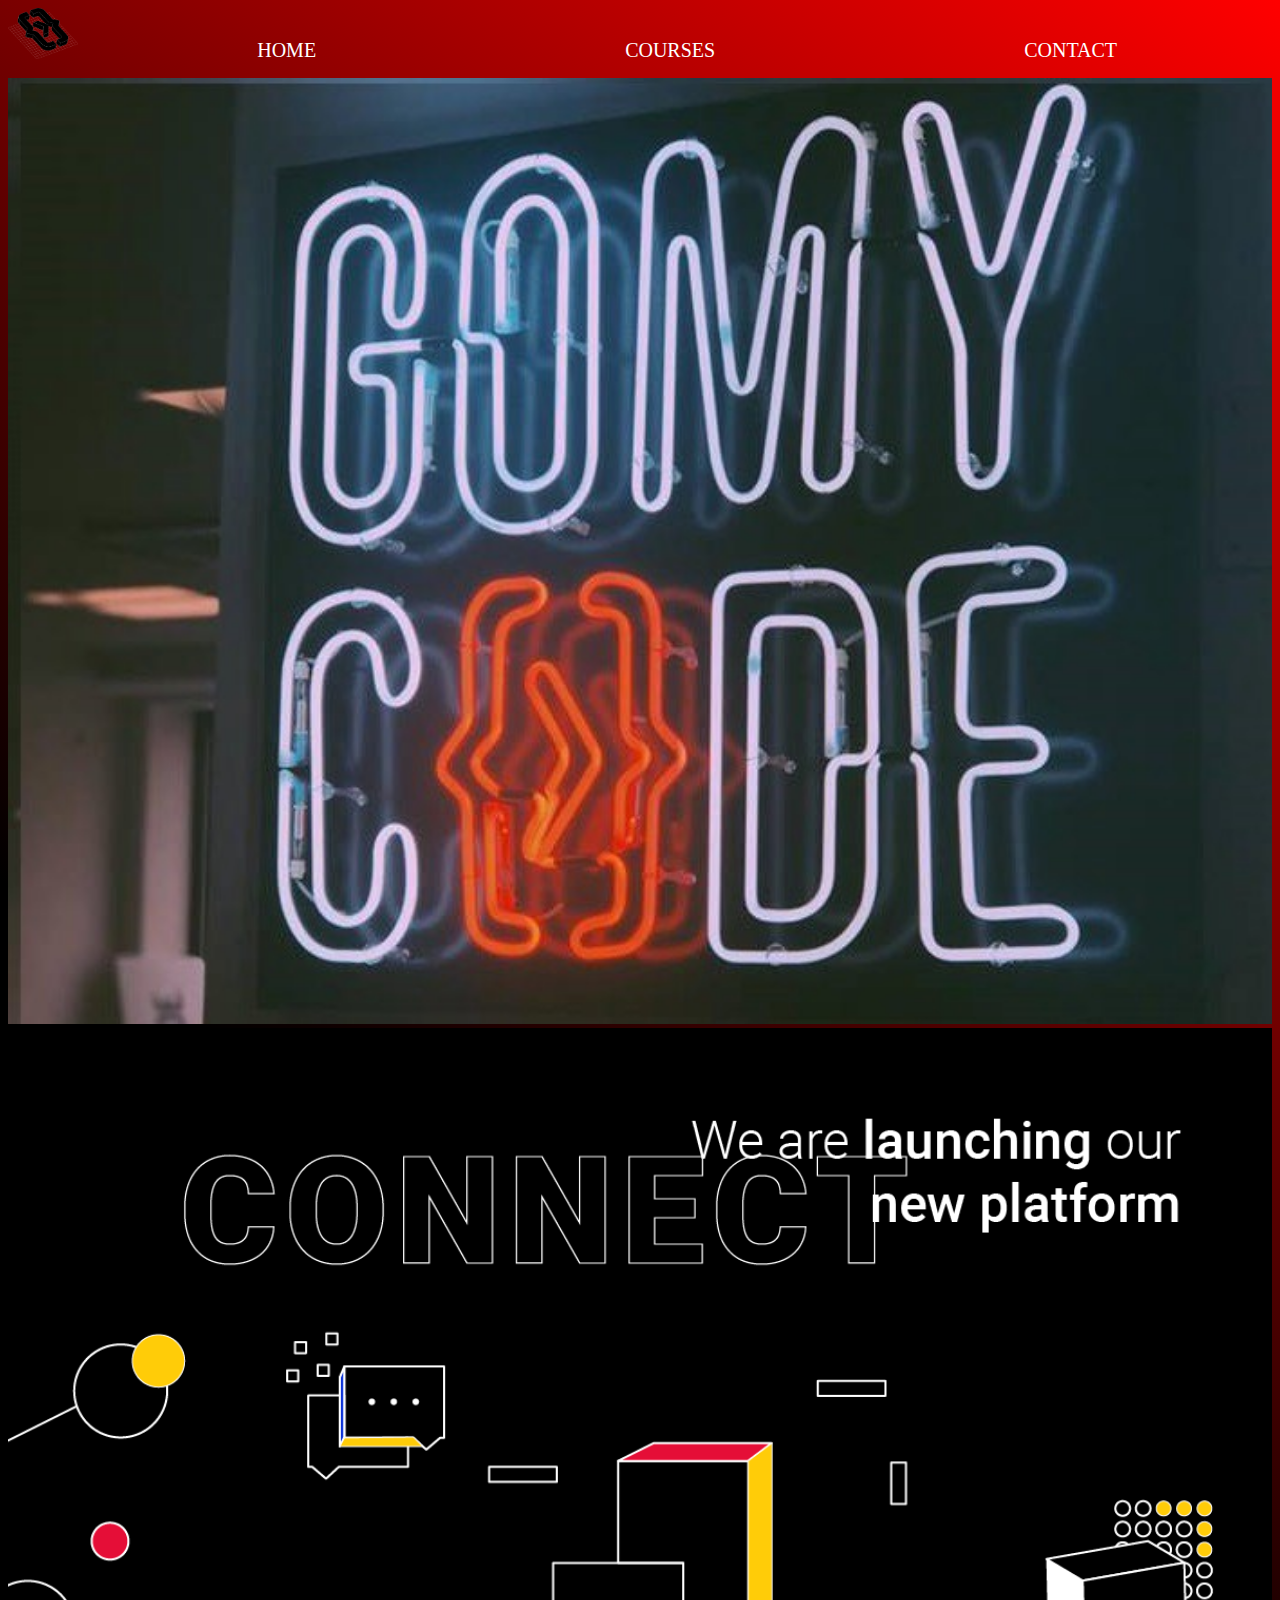
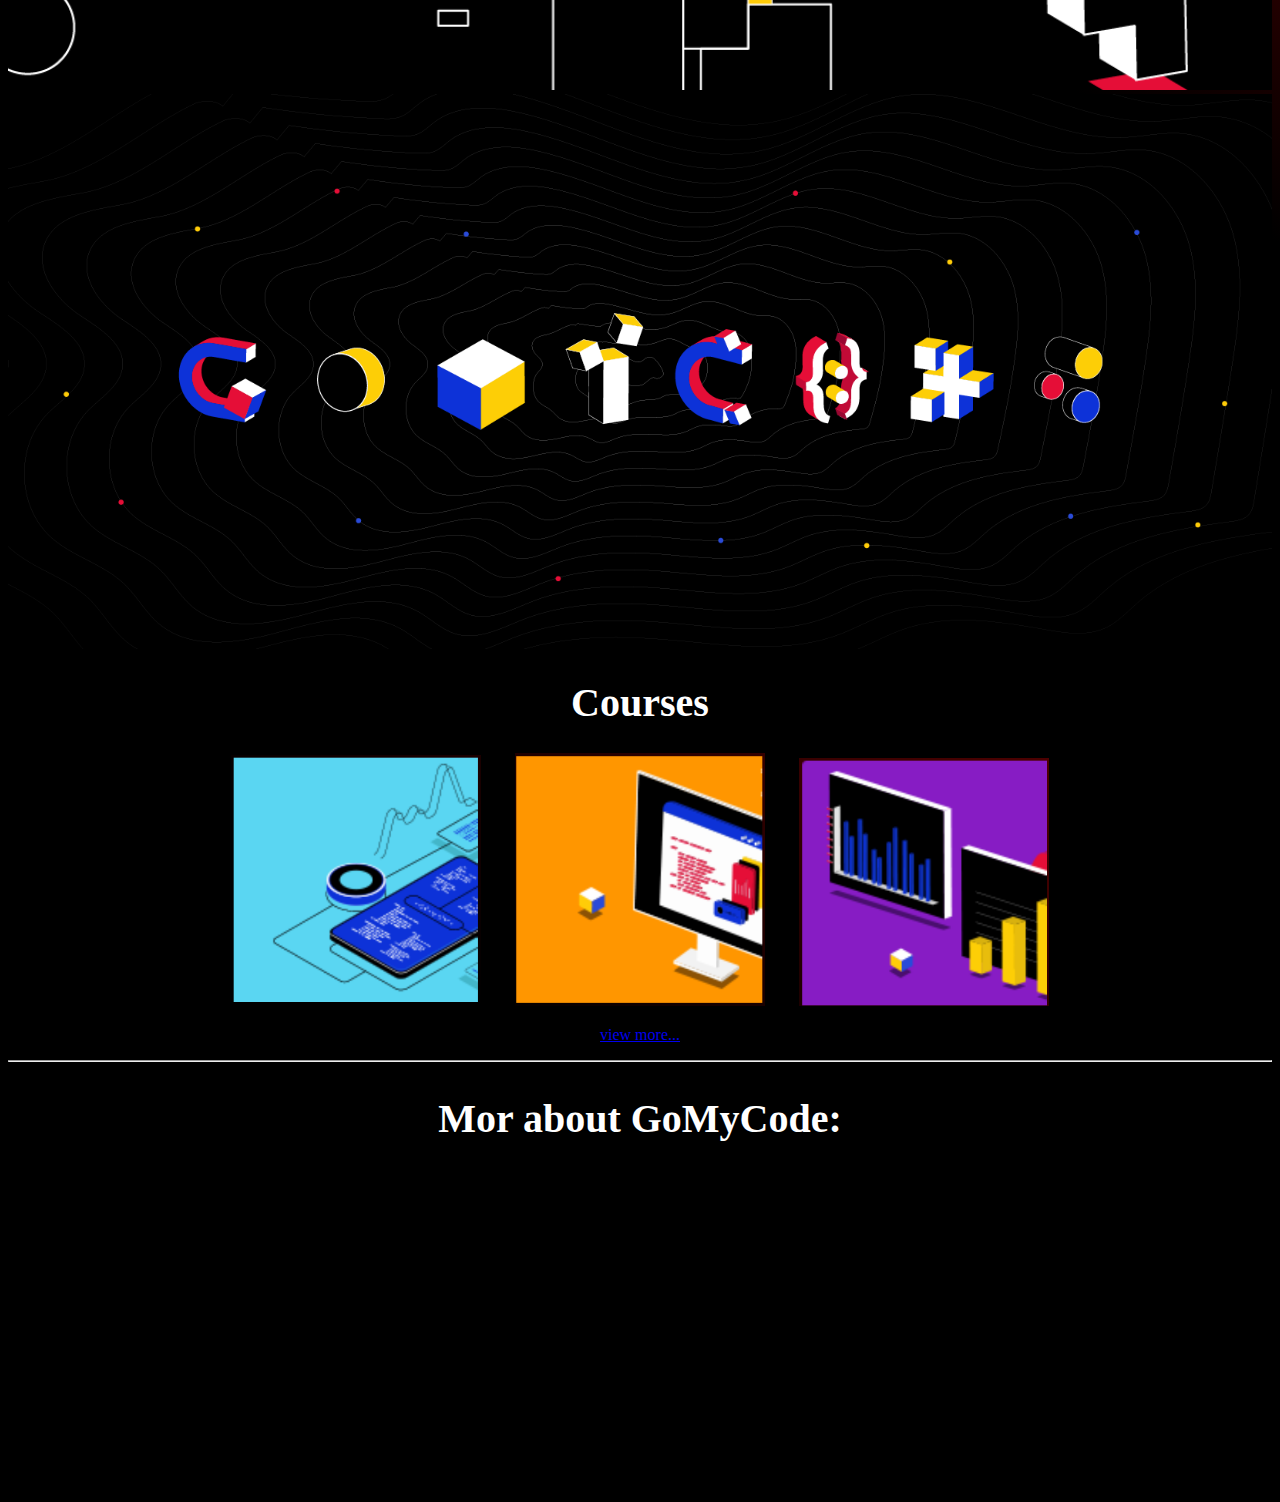
<file: checkpoint/index/index.html>
<!DOCTYPE html>
<html lang="en">
<head>
    <meta charset="UTF-8">
    <meta name="viewport" content="width=device-width, initial-scale=1.0">
    <meta http-equiv="X-UA-Compatible" content="ie=edge">
    <title>Final checkpoint</title>
    <link rel="stylesheet" href="css/design.css">
</head>
<body>
    <header>
        <img src="Logo.png" alt="Logo"class="Logo" width="70">
 <nav class="yep">
    <ul>
    <li><a href="index.html">Home</a></li>
    <li><a href="courses.html">Courses</a></li>
    <li><a href="contact.html">Contact</a></li>
</ul>
</nav>
</header>
<div>
    <img src="p1.jpeg" alt="" width="100%">
    <img src="p2.png" alt=""width="100%">
    <img src="p3.png" alt=""width="100%">
</div>
    <center>
    <h1>Courses</h1>
    <img src="cap1.PNG" alt=""width="250">
    <div class="image">
   
    <img src="Cap2.PNG" alt=""width="250">
</div>
     <img src="Cap3.PNG" alt=""width="250">
   
    <p id="view"><a href="courses.html">view more...</a></p>
</center>

<hr>
<center>
<h2>Mor about GoMyCode:</h2>
<iframe width="560" height="315" src="https://www.youtube.com/embed/MkLog_27S6U" frameborder="0" allow="accelerometer; autoplay; encrypted-media; gyroscope; picture-in-picture" allowfullscreen></iframe>
</center>

<nav>

</nav>
</body>
</html>
</file>
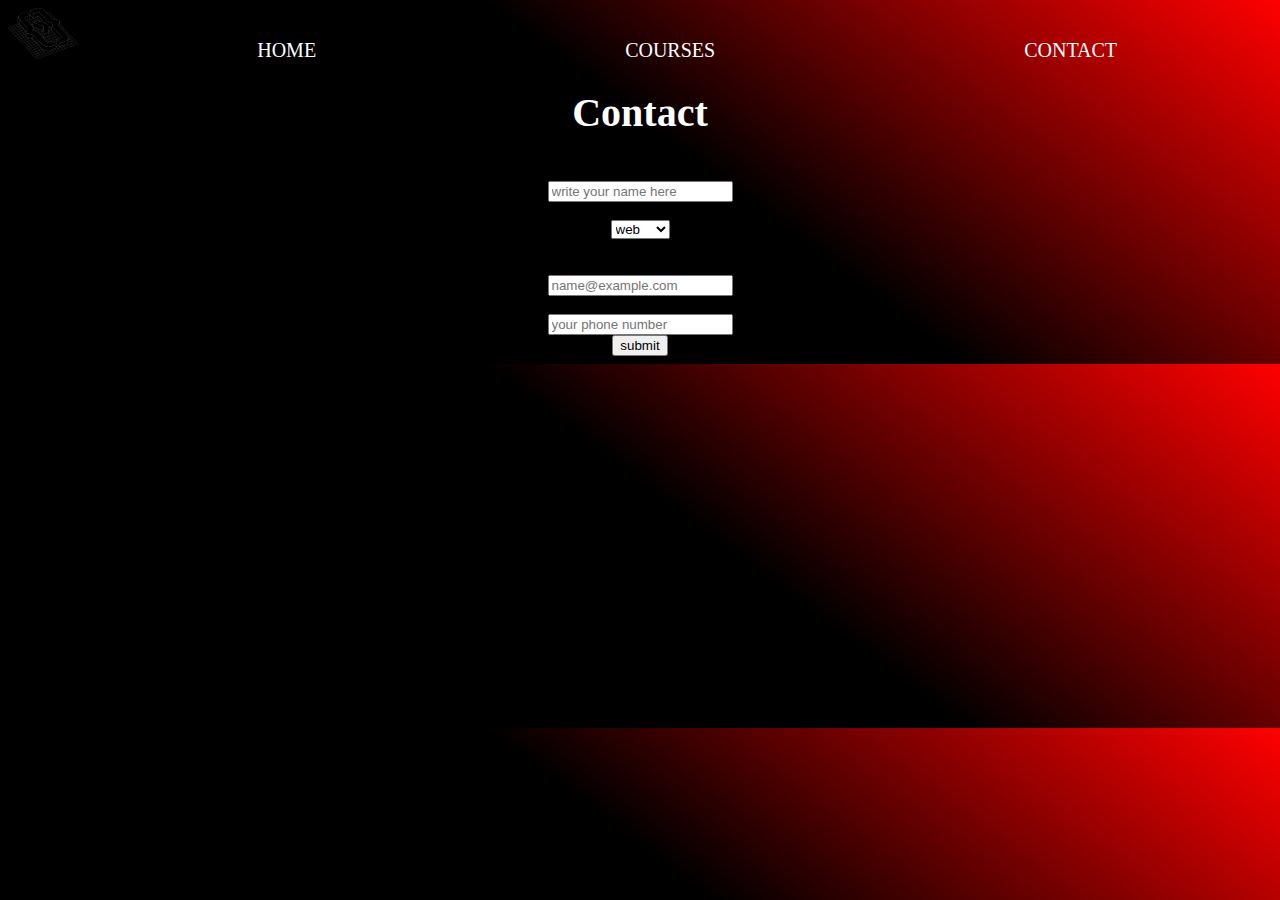
<file: checkpoint/index/contact.html>
<!DOCTYPE html>
<html lang="en">
<head>
    <meta charset="UTF-8">
    <meta name="viewport" content="width=device-width, initial-scale=1.0">
    <meta http-equiv="X-UA-Compatible" content="ie=edge">
    <title>Final checkpoint</title>
    <link rel="stylesheet" href="css/design.css">
</head>
<body>
        <header>
                <img src="Logo.png" alt="Logo"class="Logo" width="70">
         <nav class="yep">
            <ul>
            <li><a href="index.html">Home</a></li>
            <li><a href="courses.html">Courses</a></li>
            <li><a href="contact.html">Contact</a></li>
        </ul>
        </nav>
        </header>
    <center>
        <form action="">
    <h1>Contact</h1>
    <label for="">Name</label>
    <br>
    <input type="text" placeholder="write your name here">
    <br>
    <label for="">track</label>
    <br>
    <form action="">
        <select name="" id="">
            <option value="">web</option>
            <option value="">Game</option>
            <option value="">AI</option>
        </select>
    </form>
    <br>
    <label for="">email adress</label>
    <br>
    <input type="email" placeholder="name@example.com">
    <br>
    <Label>Phone number</Label>
    <br>
    <input type="number" placeholder="your phone number">
    <br>
    <input type="submit" value="submit">

   

</form>
</center>
</body>
</html>
</file>
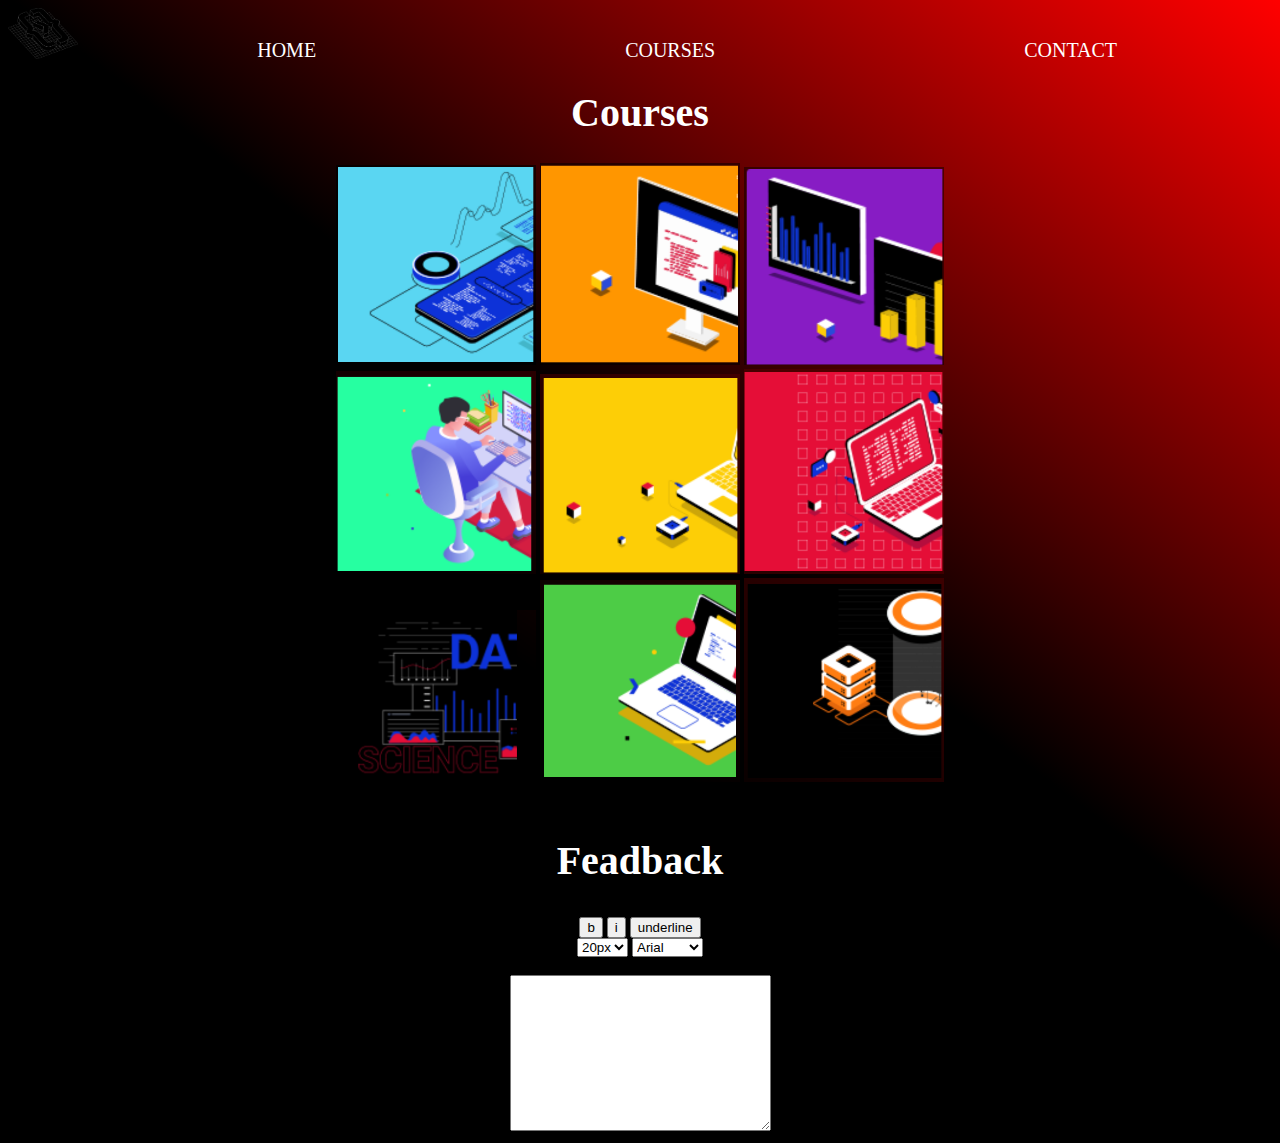
<file: checkpoint/index/courses.html>
<!DOCTYPE html>
<html lang="en">
<head>
    <meta charset="UTF-8">
    <meta name="viewport" content="width=device-width, initial-scale=1.0">
    <meta http-equiv="X-UA-Compatible" content="ie=edge">
    <title>Final checkpoint</title>
    <link rel="stylesheet" href="css/design.css">
</head>
<body>
        <header>
                <img src="Logo.png" alt="Logo"class="Logo" width="70">
         <nav class="yep">
            <ul>
            <li><a href="index.html">Home</a></li>
            <li><a href="courses.html">Courses</a></li>
            <li><a href="contact.html">Contact</a></li>
        </ul>
        </nav>
        </header>
    <center>
    <h1>Courses</h1>
    <img src="cap1.PNG" alt=""width="200">
    <img src="Cap2.PNG" alt=""width="200">
    <img src="Cap3.PNG" alt=""width="200">
    <br>
    <img src="cap4.PNG" alt=""width="200">
    <img src="Cap5.PNG" alt=""width="200">
    <img src="cap6.PNG" alt=""width="200">
    <br>
    <img src="cap7.PNG" alt=""width="200">
    <img src="cap8.PNG" alt=""width="200">
    <img src="cap9.PNG" alt=""width="200">
</center>
<section>
    <br>
    <center>
<h2>Feadback</h2>
<button>b</button>
<button>i</button>
<button>underline</button>
<form action="">
    <select name="" id="">
        <option>20px</option>
        <option>30px</option>
        <option>40px</option>
    </select>
    <select name="" id="">
    <option > Arial</option>
    <option>verdana</option>
    <option>Geneva</option>
</select>
</form>

<br>
<textarea name="" id="" cols="30" rows="10"></textarea>
</center>
</section>
</body>
</html>
</file>
<file: checkpoint/index/css/design.css>
body{
     background:linear-gradient(217deg,red,black,black 90.71%);
}
h1{
    color: white;
    font-size: 40px;
}
.image {
    padding-right: 30px;
    padding-left: 30px;
    display: inline-block;

}
header{
 background: 217deg, rgba(255,0,0,.8), rgba(255,0,0,0) 70.71%;   
    
}

.logo{
    float: left;
    padding: 10;
    size: 10px;
    
}
nav{
    float: right;

} 
nav ul{
    margin-left: 0px;
    padding: 0px;
    list-style: none;
    
} 
nav li{
    display: inline-block;
    margin:0 150px;
    padding-right: 5px;
    padding-top: 15px;

    
} 
nav ul li a {
color: white;
text-decoration: none;
text-transform: uppercase;
font-size: 20px;
font: bold;

} 
.yep :hover{
    color: red;

} 
h2{
    color: white;
    font-size: 40px;
} 
#view{
    color: crimson;
}
#view :hover{
text-decoration-line: underline;
    color: blue;
}
</file>
